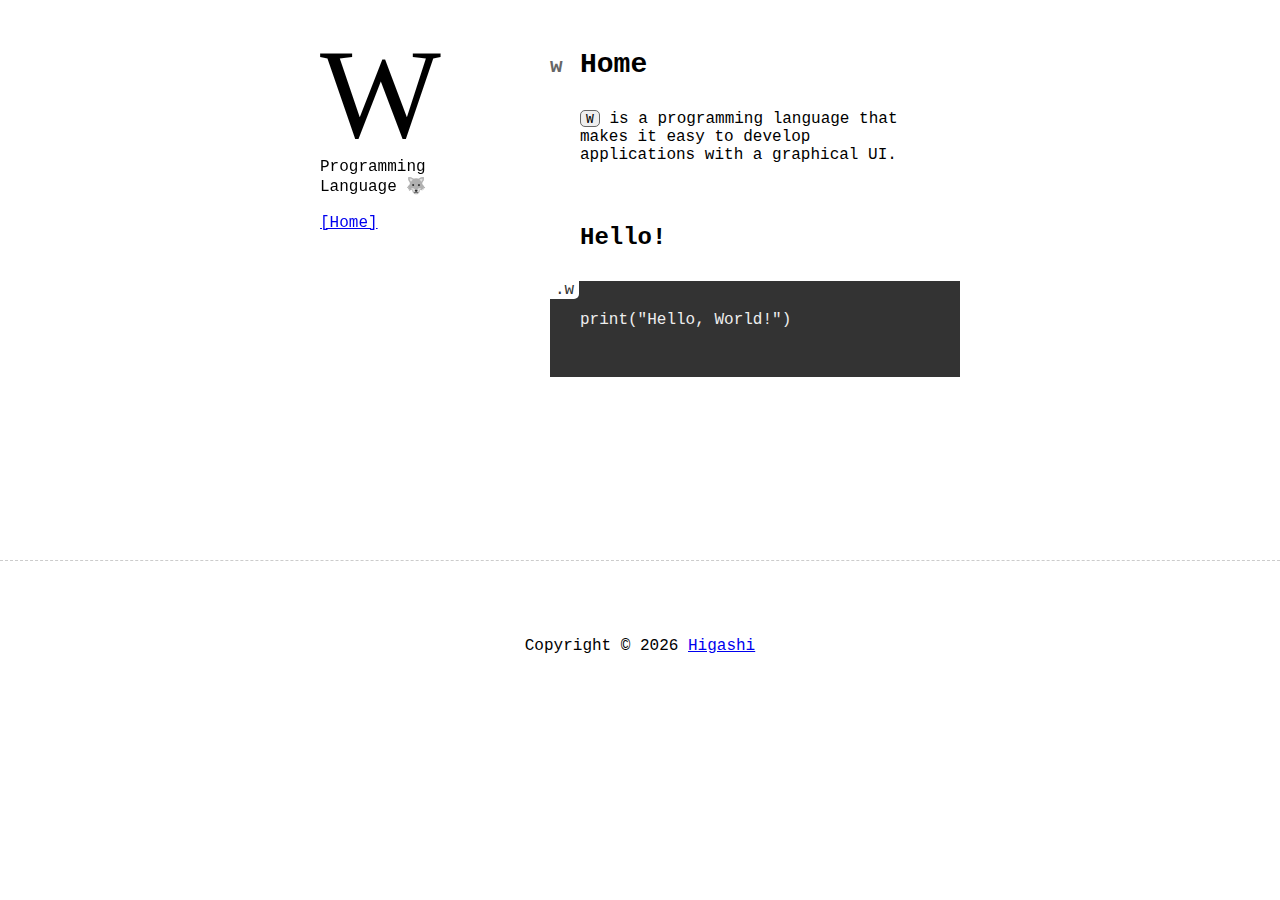
<file: docs/index.html>
<!doctype html>
<html lang="en">
    <head>
        <meta charset="UTF-8" />
        <meta name="viewport" content="width=device-width, initial-scale=1.0" />
        <title>Home - W Programming Language</title>
        <link rel="stylesheet" href="./common.css" />
    </head>
    <body>
        <div class="container">
            <h1>Home</h1>
            <p>
                <code>W</code> is a programming language that makes it easy to develop applications
                with a graphical UI.
            </p>
            <h2>Hello!</h2>
            <pre>
print("Hello, World!")
            </pre>
        </div>
        <script src="./common.js"></script>
    </body>
</html>
</file>
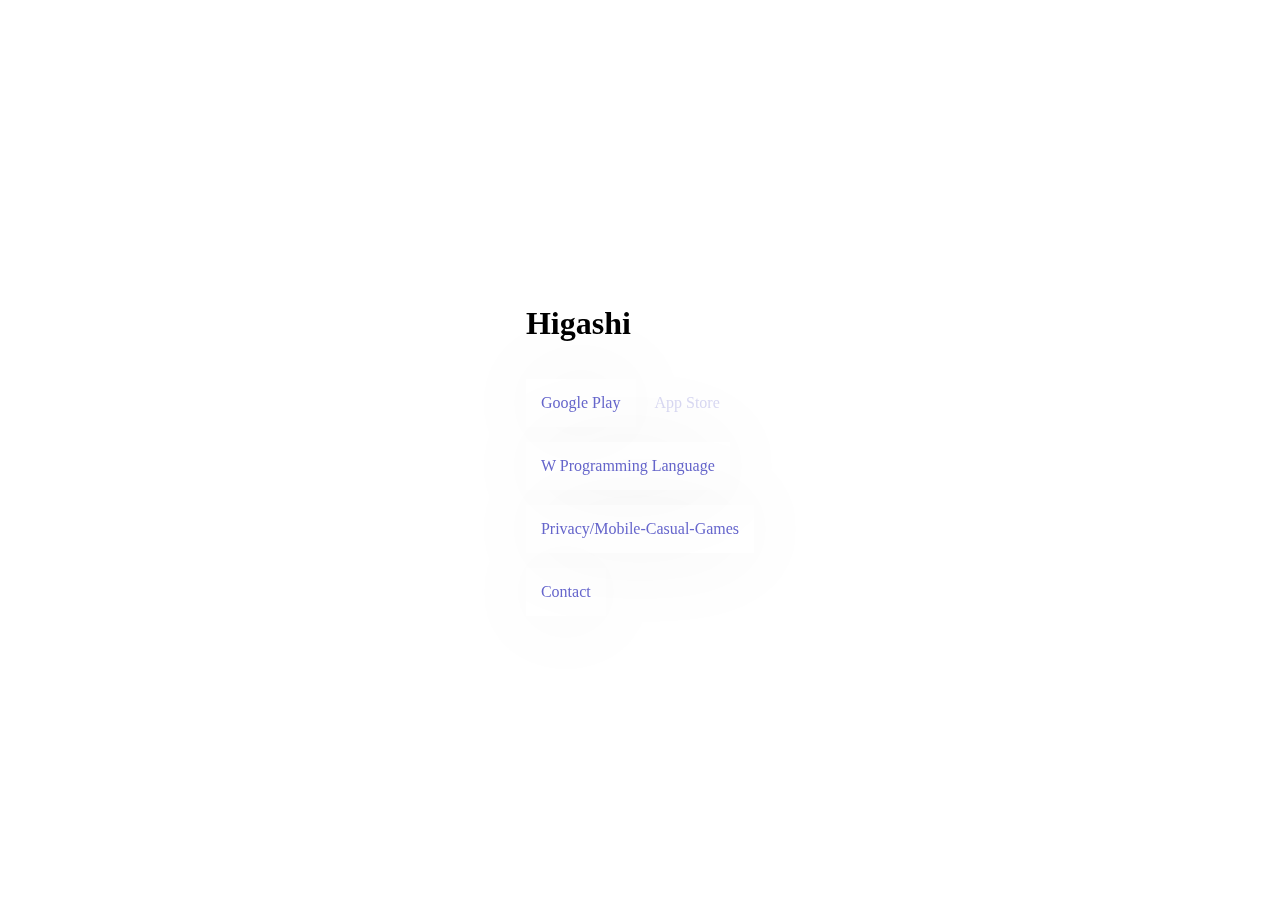
<file: docs/higashi/index.html>
<!doctype html>
<html lang="en">
    <head>
        <!-- Google tag (gtag.js) -->
        <script async src="https://www.googletagmanager.com/gtag/js?id=G-0YB56NXR1R"></script>
        <script>
            window.dataLayer = window.dataLayer || []
            function gtag() {
                dataLayer.push(arguments)
            }
            gtag('js', new Date())
            gtag('config', 'G-0YB56NXR1R')
        </script>
        <meta charset="UTF-8" />
        <meta name="viewport" content="width=device-width, initial-scale=1.0" />
        <title>Higashi</title>
        <style>
            body {
                font-family: 'Times New Roman', Times, serif;
            }
            a {
                display: inline-block;
                box-shadow: 0 0 100px rgba(0, 0, 0, 0.05);
                padding: 15px;
                margin-top: 15px;
                color: #66c;
                text-decoration: none;
            }
            .container {
                position: fixed;
                top: 50%;
                left: 50%;
                transform: translate(-50%, -50%);
            }
            .disabled {
                opacity: 0.25;
                pointer-events: none;
            }
        </style>
    </head>
    <body>
        <div class="container">
            <h1>Higashi</h1>
            <a href="https://play.google.com/store/apps/dev?id=5999434842726712356">Google Play</a>
            <a href="#" class="disabled">App Store</a>
            <br />
            <a href="https://wlang.org">W Programming Language</a>
            <br />
            <a href="./privacy-mobile-casual-games.html">Privacy/Mobile-Casual-Games</a>
            <br />
            <a
                href="https://docs.google.com/forms/d/e/1FAIpQLSf1Sb-aLwiPBdt3aJFNdj3vFVWMLC0rlO0ZMjRbzH3SogxPYg/viewform?usp=sf_link"
                >Contact</a
            >
        </div>
    </body>
</html>
</file>
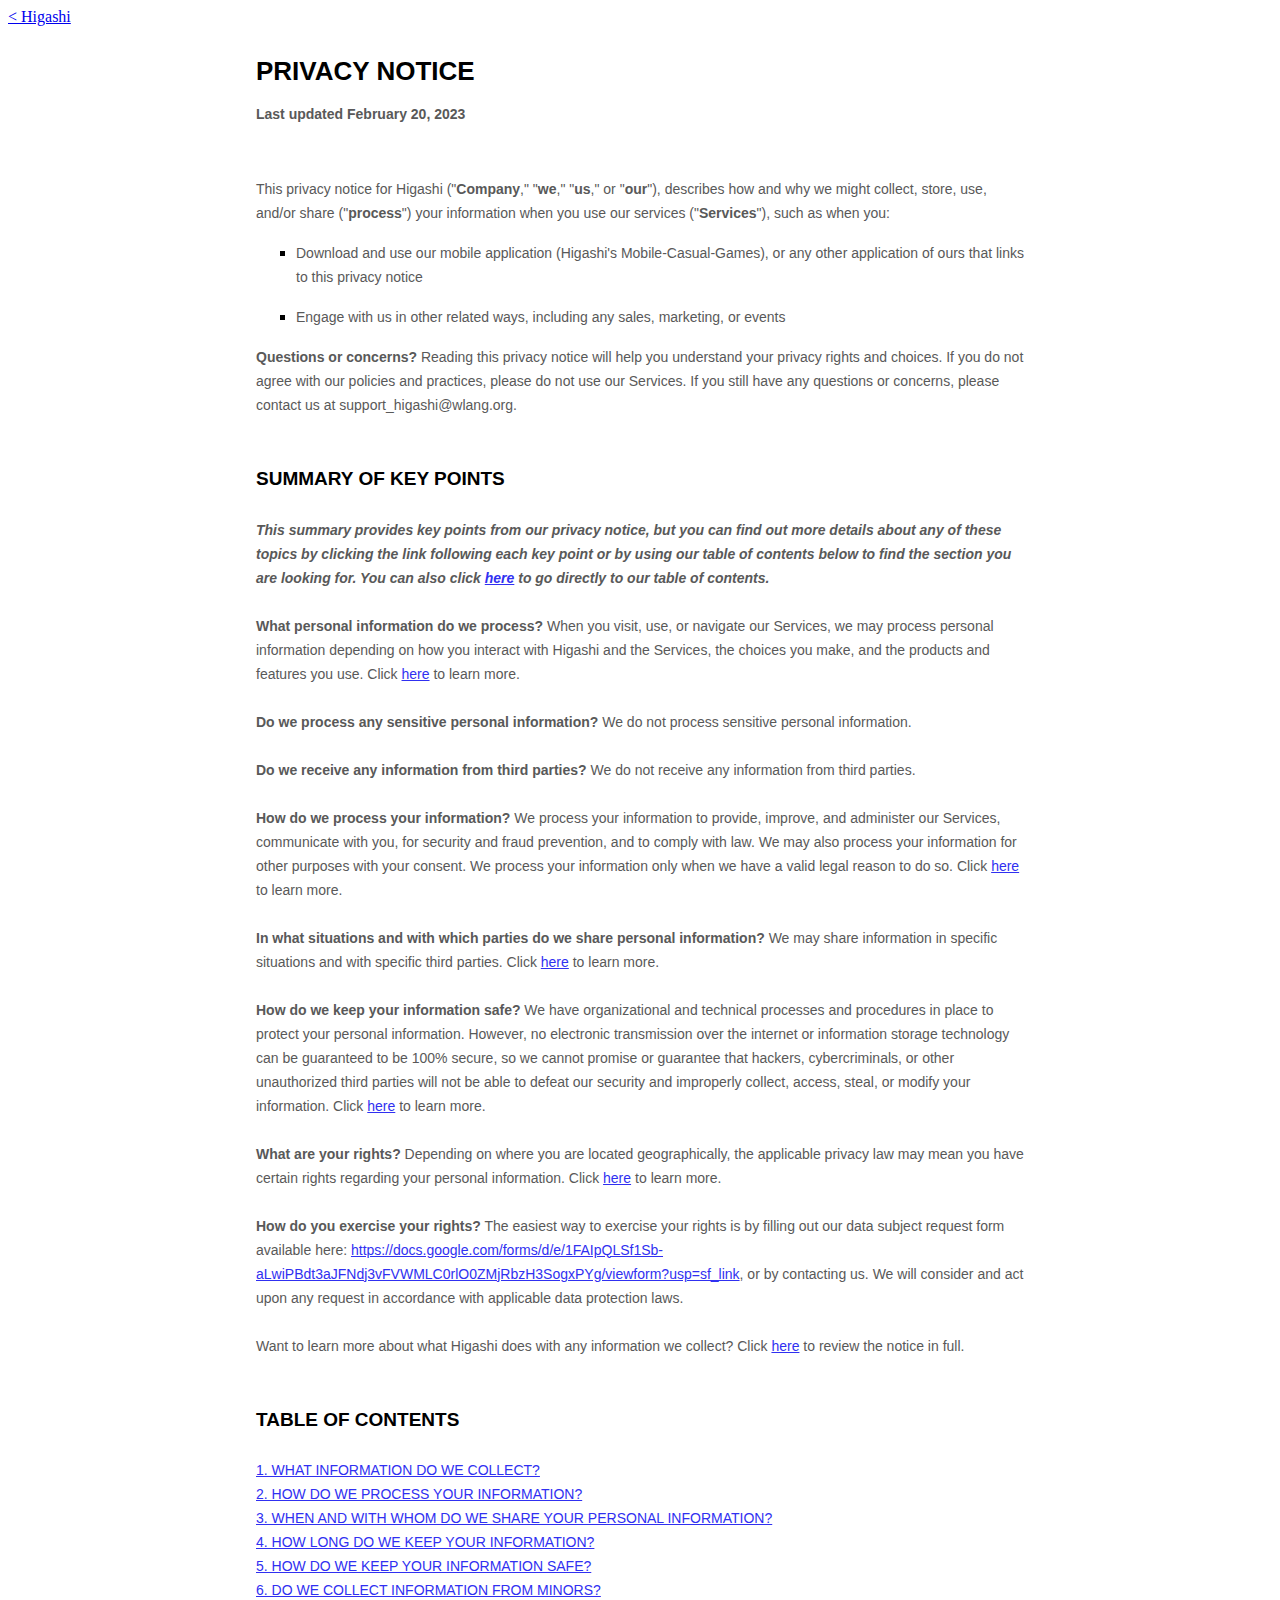
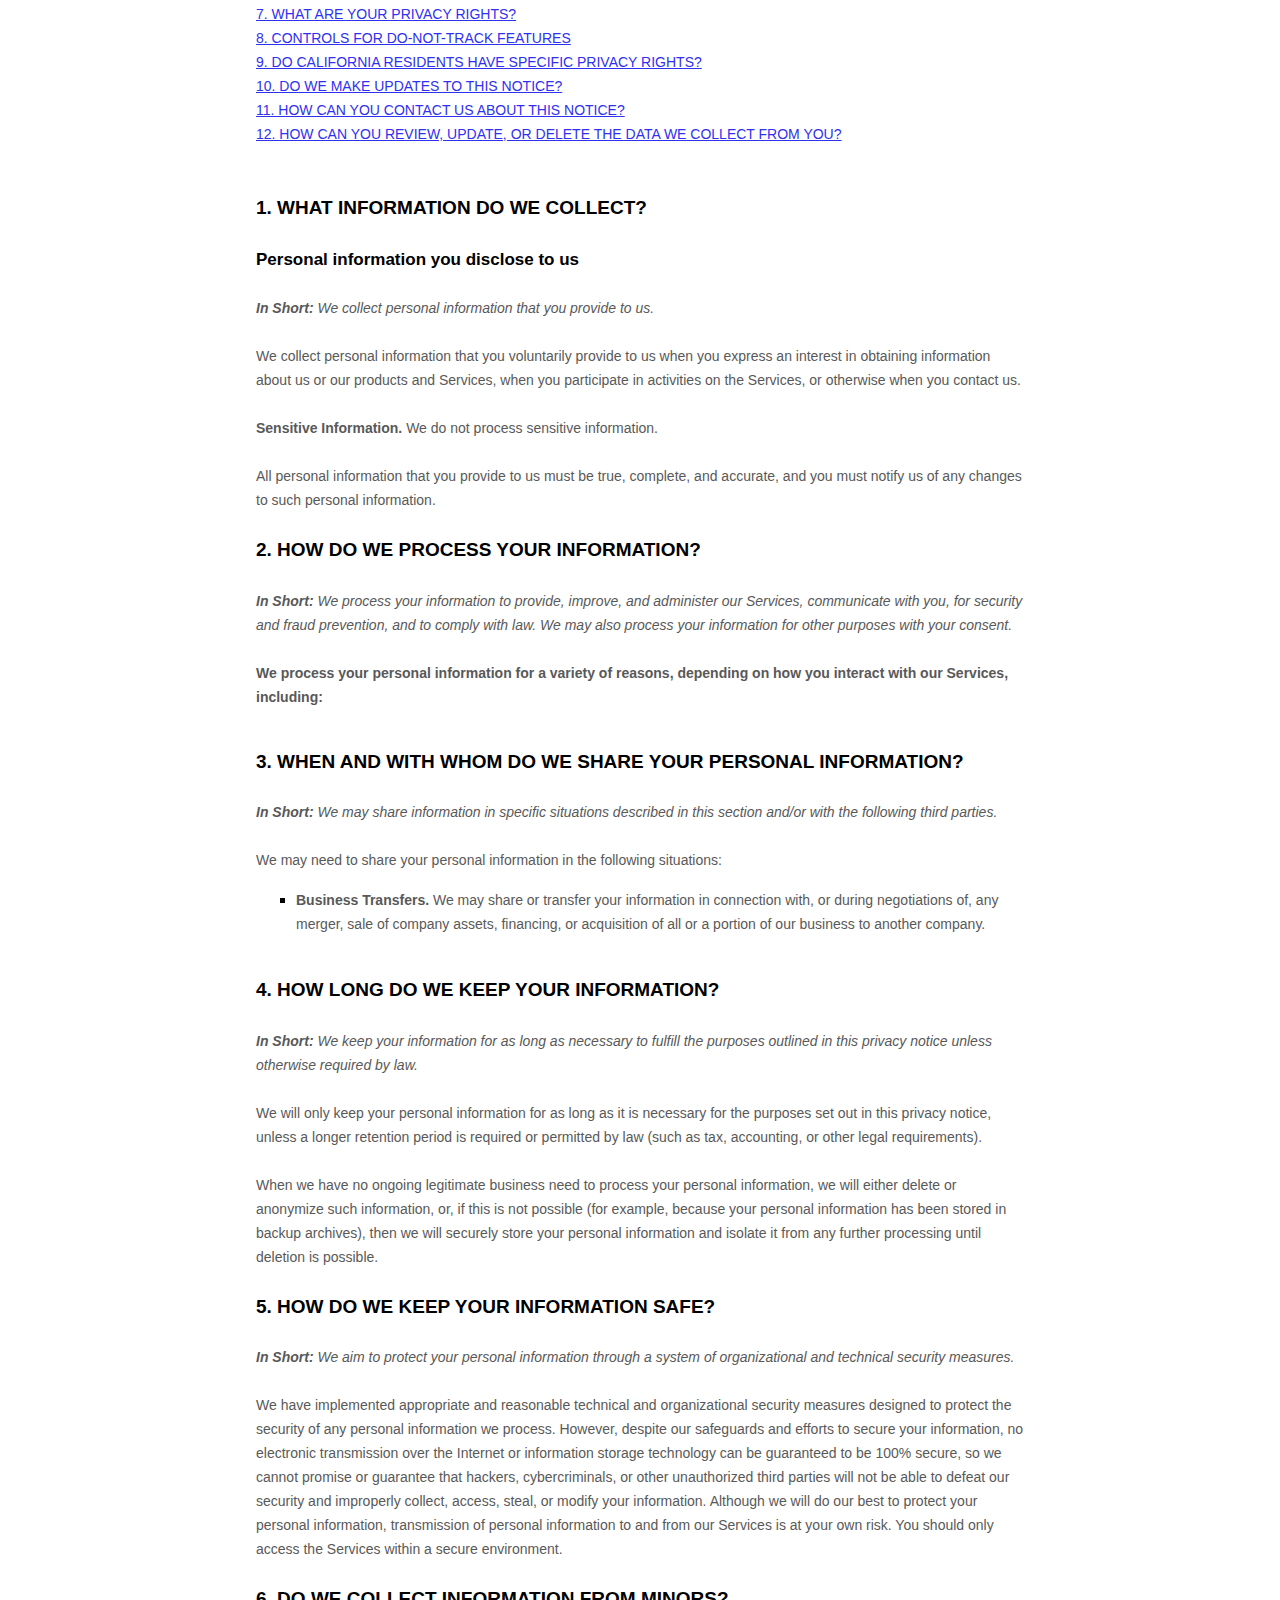
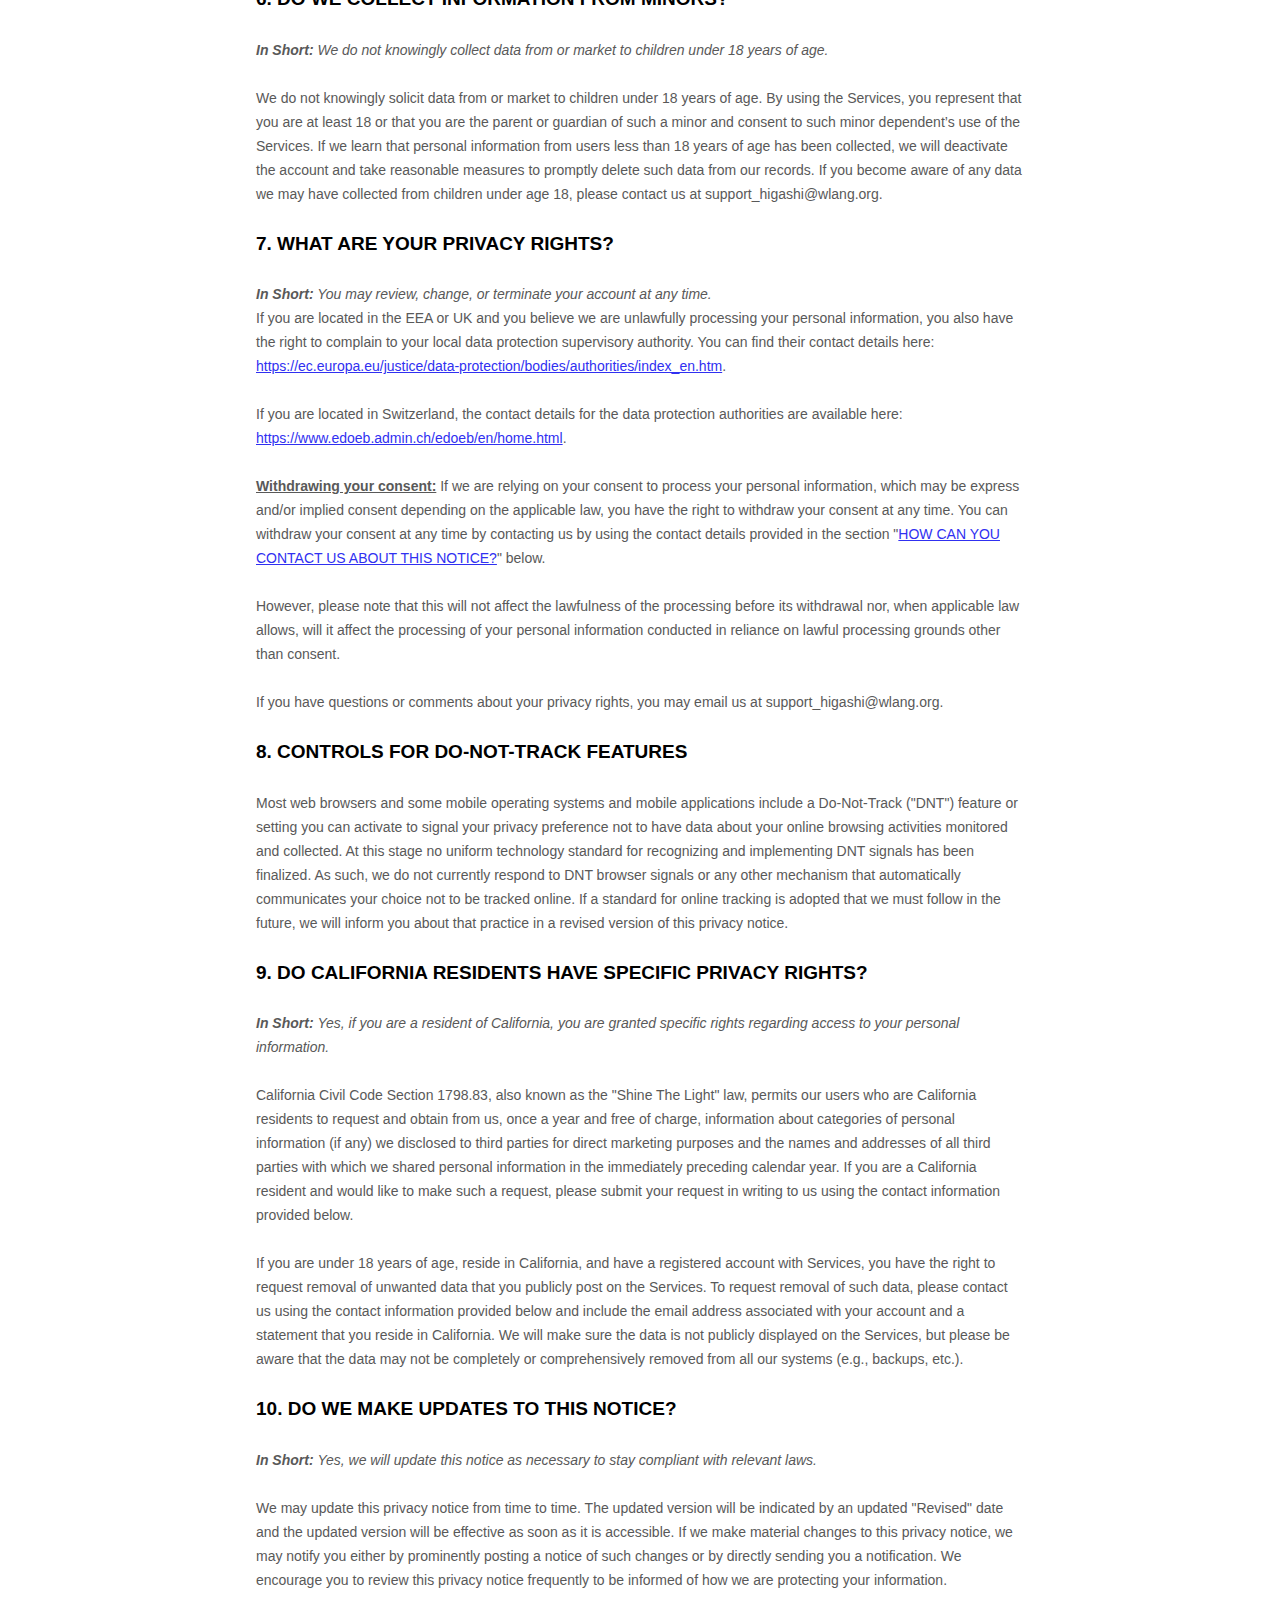
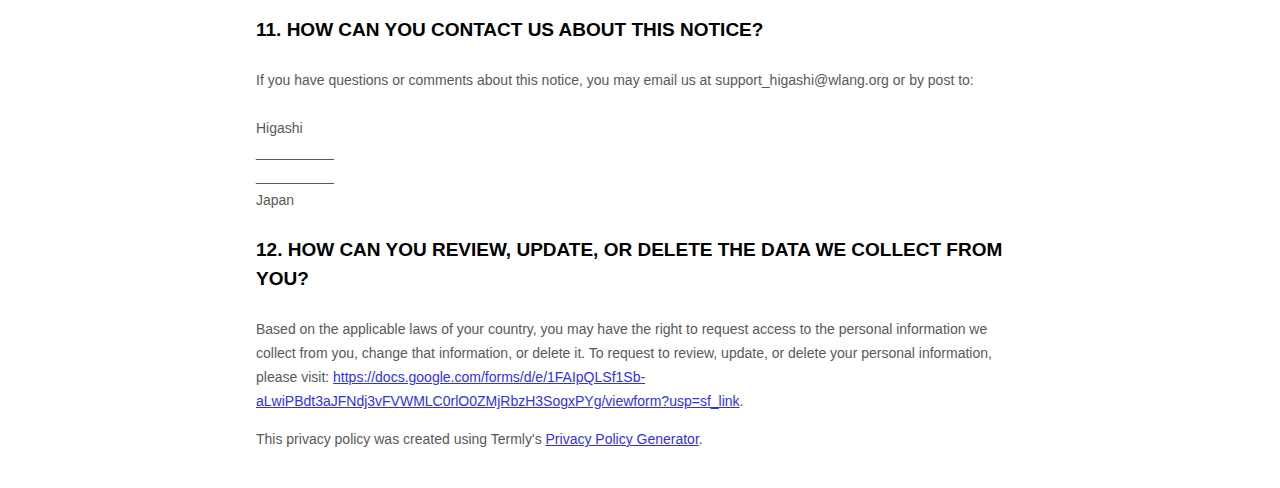
<file: docs/higashi/privacy-mobile-casual-games.html>
<!DOCTYPE html>
<html lang="en">

<head>
  <meta charset="UTF-8">
  <meta http-equiv="X-UA-Compatible" content="IE=edge">
  <meta name="viewport" content="width=device-width, initial-scale=1.0">
  <title>Privacy/Mobile-Casual-Games - Higashi</title>
  <style>
    [data-custom-class='body'] {
      max-width: 768px;
      padding: 30px;
      margin: 0 auto;
    }
  </style>
  <style>
  [data-custom-class='body'], [data-custom-class='body'] * {
          background: transparent !important;
        }
[data-custom-class='title'], [data-custom-class='title'] * {
          font-family: Arial !important;
font-size: 26px !important;
color: #000000 !important;
        }
[data-custom-class='subtitle'], [data-custom-class='subtitle'] * {
          font-family: Arial !important;
color: #595959 !important;
font-size: 14px !important;
        }
[data-custom-class='heading_1'], [data-custom-class='heading_1'] * {
          font-family: Arial !important;
          font-size: 19px !important;
          color: #000000 !important;
        }
[data-custom-class='heading_2'], [data-custom-class='heading_2'] * {
          font-family: Arial !important;
          font-size: 17px !important;
          color: #000000 !important;
        }
[data-custom-class='body_text'], [data-custom-class='body_text'] * {
          color: #595959 !important;
          font-size: 14px !important;
          font-family: Arial !important;
        }
[data-custom-class='link'], [data-custom-class='link'] * {
          color: #3030F1 !important;
          font-size: 14px !important;
          font-family: Arial !important;
          word-break: break-word !important;
        }
  </style>
  <style>
      ul {
        list-style-type: square;
      }
      ul > li > ul {
        list-style-type: circle;
      }
      ul > li > ul > li > ul {
        list-style-type: square;
      }
      ol li {
        font-family: Arial ;
      }
    </style>
</head>
<body>
  <a href="./index.html">&lt; Higashi</a>
  <div data-custom-class="body">
  <div>
    <strong><span style="font-size: 26px;"><span data-custom-class="title">PRIVACY NOTICE</span></span></strong></div><div><br /></div><div><span style="color: rgb(127, 127, 127);"><strong><span style="font-size: 15px;"><span data-custom-class="subtitle">Last updated <bdt class="question">February 20, 2023</bdt></span></span></strong></span></div><div><br /></div><div><br /></div><div><br /></div><div style="line-height: 1.5;"><span style="color: rgb(127, 127, 127);"><span style="color: rgb(89, 89, 89); font-size: 15px;"><span data-custom-class="body_text">This privacy notice for <bdt class="question">Higashi<bdt class="block-component"></bdt></bdt> (<bdt class="block-component"></bdt>"<bdt class="block-component"></bdt><strong>Company</strong><bdt class="statement-end-if-in-editor"></bdt>," "<strong>we</strong>," "<strong>us</strong>," or "<strong>our</strong>"<bdt class="statement-end-if-in-editor"></bdt></span><span data-custom-class="body_text">), describes how and why we might collect, store, use, and/or share (<bdt class="block-component"></bdt>"<strong>process</strong>"<bdt class="statement-end-if-in-editor"></bdt>) your information when you use our services (<bdt class="block-component"></bdt>"<strong>Services</strong>"<bdt class="statement-end-if-in-editor"></bdt>), such as when you:</span></span></span><span style="font-size: 15px;"><span style="color: rgb(127, 127, 127);"><span data-custom-class="body_text"><span style="color: rgb(89, 89, 89);"><span data-custom-class="body_text"><bdt class="block-component"></bdt></span></span></span></span></span></span></span></span></li></ul><div><bdt class="block-component"><span style="font-size: 15px;"><span style="font-size: 15px;"><span style="color: rgb(127, 127, 127);"><span data-custom-class="body_text"><span style="color: rgb(89, 89, 89);"><span data-custom-class="body_text"><bdt class="block-component"></bdt></span></span></span></span></span></span></bdt></div><ul><li style="line-height: 1.5;"><span style="font-size: 15px; color: rgb(89, 89, 89);"><span style="font-size: 15px; color: rgb(89, 89, 89);"><span data-custom-class="body_text">Download and use<bdt class="block-component"></bdt> our mobile application<bdt class="block-component"></bdt> (<bdt class="question">Higashi's Mobile-Casual-Games)<span style="font-size: 15px; color: rgb(89, 89, 89);"><span style="font-size: 15px; color: rgb(89, 89, 89);"><span data-custom-class="body_text"><span style="font-size: 15px;"><span style="color: rgb(89, 89, 89);"><span data-custom-class="body_text"><span style="font-size: 15px;"><span style="color: rgb(89, 89, 89);"><bdt class="statement-end-if-in-editor">,</bdt></span></span></span></span></span></span></span></span></bdt></span><span data-custom-class="body_text"><span style="font-size: 15px;"><span style="color: rgb(89, 89, 89);"><span data-custom-class="body_text"><span style="font-size: 15px;"><span style="color: rgb(89, 89, 89);"><bdt class="statement-end-if-in-editor"><bdt class="block-component"> or any other application of ours that links to this privacy notice</bdt></bdt></span></span></span></span></span></span></span></span></li></ul><div style="line-height: 1.5;"><span style="font-size: 15px;"><span style="color: rgb(127, 127, 127);"><span data-custom-class="body_text"><span style="color: rgb(89, 89, 89);"><span data-custom-class="body_text"><bdt class="block-component"></bdt></span></span></span></span></span></div><ul><li style="line-height: 1.5;"><span style="font-size: 15px; color: rgb(89, 89, 89);"><span style="font-size: 15px; color: rgb(89, 89, 89);"><span data-custom-class="body_text">Engage with us in other related ways, including any sales, marketing, or events<span style="font-size: 15px;"><span style="color: rgb(89, 89, 89);"><span data-custom-class="body_text"><span style="font-size: 15px;"><span style="color: rgb(89, 89, 89);"><bdt class="statement-end-if-in-editor"></bdt></span></span></span></span></span></span></span></span></li></ul><div style="line-height: 1.5;"><span style="font-size: 15px;"><span style="color: rgb(127, 127, 127);"><span data-custom-class="body_text"><strong>Questions or concerns? </strong>Reading this privacy notice will help you understand your privacy rights and choices. If you do not agree with our policies and practices, please do not use our Services. If you still have any questions or concerns, please contact us at <bdt class="question">support_higashi@wlang.org</bdt>.</span></span></span></div><div style="line-height: 1.5;"><br /></div><div style="line-height: 1.5;"><br /></div><div style="line-height: 1.5;"><strong><span style="font-size: 15px;"><span data-custom-class="heading_1">SUMMARY OF KEY POINTS</span></span></strong></div><div style="line-height: 1.5;"><br /></div><div style="line-height: 1.5;"><span style="font-size: 15px;"><span data-custom-class="body_text"><strong><em>This summary provides key points from our privacy notice, but you can find out more details about any of these topics by clicking the link following each key point or by using our table of contents below to find the section you are looking for. You can also click </em></strong></span></span><a data-custom-class="link" href="#toc"><span style="font-size: 15px;"><span data-custom-class="body_text"><strong><em>here</em></strong></span></span></a><span style="font-size: 15px;"><span data-custom-class="body_text"><strong><em> to go directly to our table of contents.</em></strong></span></span></div><div style="line-height: 1.5;"><br /></div><div style="line-height: 1.5;"><span style="font-size: 15px;"><span data-custom-class="body_text"><strong>What personal information do we process?</strong> When you visit, use, or navigate our Services, we may process personal information depending on how you interact with <bdt class="block-component"></bdt><bdt class="question">Higashi</bdt><bdt class="statement-end-if-in-editor"></bdt> and the Services, the choices you make, and the products and features you use. Click </span></span><a data-custom-class="link" href="#personalinfo"><span style="font-size: 15px;"><span data-custom-class="body_text">here</span></span></a><span style="font-size: 15px;"><span data-custom-class="body_text"> to learn more.</span></span></div><div style="line-height: 1.5;"><br /></div><div style="line-height: 1.5;"><span style="font-size: 15px;"><span data-custom-class="body_text"><strong>Do we process any sensitive personal information?</strong> <bdt class="block-component"></bdt>We do not process sensitive personal information.<bdt class="else-block"></bdt></span></span></div><div style="line-height: 1.5;"><br /></div><div style="line-height: 1.5;"><span style="font-size: 15px;"><span data-custom-class="body_text"><strong>Do we receive any information from third parties?</strong> <bdt class="block-component"></bdt>We do not receive any information from third parties.<bdt class="else-block"></bdt></span></span></div><div style="line-height: 1.5;"><br /></div><div style="line-height: 1.5;"><span style="font-size: 15px;"><span data-custom-class="body_text"><strong>How do we process your information?</strong> We process your information to provide, improve, and administer our Services, communicate with you, for security and fraud prevention, and to comply with law. We may also process your information for other purposes with your consent. We process your information only when we have a valid legal reason to do so. Click </span></span><a data-custom-class="link" href="#infouse"><span style="font-size: 15px;"><span data-custom-class="body_text">here</span></span></a><span style="font-size: 15px;"><span data-custom-class="body_text"> to learn more.</span></span></div><div style="line-height: 1.5;"><br /></div><div style="line-height: 1.5;"><span style="font-size: 15px;"><span data-custom-class="body_text"><strong>In what situations and with which <bdt class="block-component"></bdt>parties do we share personal information?</strong> We may share information in specific situations and with specific <bdt class="block-component"></bdt>third parties. Click </span></span><a data-custom-class="link" href="#whoshare"><span style="font-size: 15px;"><span data-custom-class="body_text">here</span></span></a><span style="font-size: 15px;"><span data-custom-class="body_text"> to learn more.<bdt class="block-component"></bdt></span></span></div><div style="line-height: 1.5;"><br /></div><div style="line-height: 1.5;"><span style="font-size: 15px;"><span data-custom-class="body_text"><strong>How do we keep your information safe?</strong> We have <bdt class="block-component"></bdt>organizational<bdt class="statement-end-if-in-editor"></bdt> and technical processes and procedures in place to protect your personal information. However, no electronic transmission over the internet or information storage technology can be guaranteed to be 100% secure, so we cannot promise or guarantee that hackers, cybercriminals, or other <bdt class="block-component"></bdt>unauthorized<bdt class="statement-end-if-in-editor"></bdt> third parties will not be able to defeat our security and improperly collect, access, steal, or modify your information. Click </span></span><a data-custom-class="link" href="#infosafe"><span style="font-size: 15px;"><span data-custom-class="body_text">here</span></span></a><span style="font-size: 15px;"><span data-custom-class="body_text"> to learn more.<bdt class="statement-end-if-in-editor"></bdt></span></span></div><div style="line-height: 1.5;"><br /></div><div style="line-height: 1.5;"><span style="font-size: 15px;"><span data-custom-class="body_text"><strong>What are your rights?</strong> Depending on where you are located geographically, the applicable privacy law may mean you have certain rights regarding your personal information. Click </span></span><a data-custom-class="link" href="#privacyrights"><span style="font-size: 15px;"><span data-custom-class="body_text">here</span></span></a>
    <span style="font-size: 15px;"><span data-custom-class="body_text"> to learn more.</span></span></div><div style="line-height: 1.5;"><br /></div><div style="line-height: 1.5;"><span style="font-size: 15px;"><span data-custom-class="body_text"><strong>How do you exercise your rights?</strong> The easiest way to exercise your rights is by filling out our data subject request form available <bdt class="block-component"></bdt>here: <bdt class="question"><a href="https://docs.google.com/forms/d/e/1FAIpQLSf1Sb-aLwiPBdt3aJFNdj3vFVWMLC0rlO0ZMjRbzH3SogxPYg/viewform?usp=sf_link" target="_blank" data-custom-class="link">https://docs.google.com/forms/d/e/1FAIpQLSf1Sb-aLwiPBdt3aJFNdj3vFVWMLC0rlO0ZMjRbzH3SogxPYg/viewform?usp=sf_link</a></bdt><bdt class="else-block"></bdt>, or by contacting us. We will consider and act upon any request in accordance with applicable data protection laws.</span></span></div><div style="line-height: 1.5;"><br /></div><div style="line-height: 1.5;"><span style="font-size: 15px;"><span data-custom-class="body_text">Want to learn more about what <bdt class="block-component"></bdt><bdt class="question">Higashi</bdt><bdt class="statement-end-if-in-editor"></bdt> does with any information we collect? Click </span></span><a data-custom-class="link" href="#toc"><span style="font-size: 15px;"><span data-custom-class="body_text">here</span></span></a><span style="font-size: 15px;"><span data-custom-class="body_text"> to review the notice in full.</span></span></div><div style="line-height: 1.5;"><br /></div><div style="line-height: 1.5;"><br /></div><div id="toc" style="line-height: 1.5;"><span style="font-size: 15px;"><span style="color: rgb(127, 127, 127);"><span style="color: rgb(0, 0, 0);"><strong><span data-custom-class="heading_1">TABLE OF CONTENTS</span></strong></span></span></span></div><div style="line-height: 1.5;"><br /></div><div style="line-height: 1.5;"><span style="font-size: 15px;"><a data-custom-class="link" href="#infocollect"><span style="color: rgb(89, 89, 89);">1. WHAT INFORMATION DO WE COLLECT?</span></a></span></div><div style="line-height: 1.5;"><span style="font-size: 15px;"><a data-custom-class="link" href="#infouse"><span style="color: rgb(89, 89, 89);">2. HOW DO WE PROCESS YOUR INFORMATION?<bdt class="block-component"></bdt></span></a></span></div><div style="line-height: 1.5;"><span style="font-size: 15px;"><span style="color: rgb(89, 89, 89);"><a data-custom-class="link" href="#whoshare">3. WHEN AND WITH WHOM DO WE SHARE YOUR PERSONAL INFORMATION?</a></span><span data-custom-class="body_text"><bdt class="block-component"></bdt></span></a><span style="color: rgb(127, 127, 127);"><span style="color: rgb(89, 89, 89);"><span data-custom-class="body_text"><span style="color: rgb(89, 89, 89);"><bdt class="block-component"></bdt></span></span><span data-custom-class="body_text"><span style="color: rgb(89, 89, 89);"><span style="color: rgb(89, 89, 89);"><span style="color: rgb(89, 89, 89);"><bdt class="block-component"></bdt></span></span><bdt class="block-component"></bdt></span></span></span></span></span></div><div style="line-height: 1.5;"><span style="font-size: 15px;"><a data-custom-class="link" href="#inforetain"><span style="color: rgb(89, 89, 89);">4. HOW LONG DO WE KEEP YOUR INFORMATION?</span></a><span style="color: rgb(127, 127, 127);"><span style="color: rgb(89, 89, 89);"><span data-custom-class="body_text"><span style="color: rgb(89, 89, 89);"><span style="color: rgb(89, 89, 89);"><bdt class="block-component"></bdt></span></span></span></span></span></span></div><div style="line-height: 1.5;"><span style="font-size: 15px;"><a data-custom-class="link" href="#infosafe"><span style="color: rgb(89, 89, 89);">5. HOW DO WE KEEP YOUR INFORMATION SAFE?</span></a><span style="color: rgb(127, 127, 127);"><span style="color: rgb(89, 89, 89);"><span data-custom-class="body_text"><span style="color: rgb(89, 89, 89);"><bdt class="statement-end-if-in-editor"></bdt><bdt class="block-component"></bdt></span></span></span></span></span></div><div style="line-height: 1.5;"><span style="font-size: 15px;"><a data-custom-class="link" href="#infominors"><span style="color: rgb(89, 89, 89);">6. DO WE COLLECT INFORMATION FROM MINORS?</span></a><span style="color: rgb(127, 127, 127);"><span style="color: rgb(89, 89, 89);"><span data-custom-class="body_text"><span style="color: rgb(89, 89, 89);"><bdt class="statement-end-if-in-editor"></bdt></span></span></span></span></span></div><div style="line-height: 1.5;"><span style="font-size: 15px;"><span style="color: rgb(89, 89, 89);"><a data-custom-class="link" href="#privacyrights">7. WHAT ARE YOUR PRIVACY RIGHTS?</a></span></span></div><div style="line-height: 1.5;"><span style="font-size: 15px;"><a data-custom-class="link" href="#DNT"><span style="color: rgb(89, 89, 89);">8. CONTROLS FOR DO-NOT-TRACK FEATURES</span></a></span></div><div style="line-height: 1.5;"><span style="font-size: 15px;"><a data-custom-class="link" href="#caresidents"><span style="color: rgb(89, 89, 89);">9. DO CALIFORNIA RESIDENTS HAVE SPECIFIC PRIVACY RIGHTS?</span></a></span><bdt class="block-component"><span style="font-size: 15px;"><span data-custom-class="body_text"></span></bdt></span></div><div style="line-height: 1.5;"><span style="font-size: 15px;"><a data-custom-class="link" href="#policyupdates"><span style="color: rgb(89, 89, 89);">10. DO WE MAKE UPDATES TO THIS NOTICE?</span></a></span></div><div style="line-height: 1.5;"><a data-custom-class="link" href="#contact"><span style="color: rgb(89, 89, 89); font-size: 15px;">11. HOW CAN YOU CONTACT US ABOUT THIS NOTICE?</span></a></div><div style="line-height: 1.5;"><a data-custom-class="link" href="#request"><span style="color: rgb(89, 89, 89);">12. HOW CAN YOU REVIEW, UPDATE, OR DELETE THE DATA WE COLLECT FROM YOU?</span></a></div><div style="line-height: 1.5;"><br /></div><div style="line-height: 1.5;"><br /></div><div id="infocollect" style="line-height: 1.5;"><span style="color: rgb(127, 127, 127);"><span style="color: rgb(89, 89, 89); font-size: 15px;"><span style="font-size: 15px; color: rgb(89, 89, 89);"><span style="font-size: 15px; color: rgb(89, 89, 89);"><span id="control" style="color: rgb(0, 0, 0);"><strong><span data-custom-class="heading_1">1. WHAT INFORMATION DO WE COLLECT?</span></strong></span></span></span></span></span></div><div style="line-height: 1.5;"><br /></div><div id="personalinfo" style="line-height: 1.5;"><span data-custom-class="heading_2" style="color: rgb(0, 0, 0);"><span style="font-size: 15px;"><strong>Personal information you disclose to us</strong></span></span></div><div><div><br /></div><div style="line-height: 1.5;"><span style="color: rgb(127, 127, 127);"><span style="color: rgb(89, 89, 89); font-size: 15px;"><span data-custom-class="body_text"><span style="font-size: 15px; color: rgb(89, 89, 89);"><span style="font-size: 15px; color: rgb(89, 89, 89);"><span data-custom-class="body_text"><strong><em>In Short:</em></strong></span></span></span></span><span data-custom-class="body_text"><span style="font-size: 15px; color: rgb(89, 89, 89);"><span style="font-size: 15px; color: rgb(89, 89, 89);"><span data-custom-class="body_text"><strong><em> </em></strong><em>We collect personal information that you provide to us.</em></span></span></span></span></span></span></div></div><div style="line-height: 1.5;"><br /></div><div style="line-height: 1.5;"><span style="font-size: 15px; color: rgb(89, 89, 89);"><span style="font-size: 15px; color: rgb(89, 89, 89);"><span data-custom-class="body_text">We collect personal information that you voluntarily provide to us when you <span style="font-size: 15px;"><bdt class="block-component"></bdt></span></span><span data-custom-class="body_text">express an interest in obtaining information about us or our products and Services, when you participate in activities on the Services, or otherwise when you contact us.</span></span></span></span></div><div style="line-height: 1.5;"><br /></div><div style="line-height: 1.5;"><span style="font-size: 15px; color: rgb(89, 89, 89);"><span style="font-size: 15px; color: rgb(89, 89, 89);"><span data-custom-class="body_text"><span style="font-size: 15px;"><bdt class="block-component"></bdt></span></span></span></span></span></div><div id="sensitiveinfo" style="line-height: 1.5;"><span style="font-size: 15px;"><span data-custom-class="body_text"><strong>Sensitive Information.</strong> <bdt class="block-component"></bdt>We do not process sensitive information.</span></span></div><div style="line-height: 1.5;"><br /></div><div style="line-height: 1.5;"><span style="font-size: 15px;"><span data-custom-class="body_text"><bdt class="else-block"></bdt></span></span><span style="font-size: 15px; color: rgb(89, 89, 89);"><span style="font-size: 15px; color: rgb(89, 89, 89);"><span data-custom-class="body_text"><span style="font-size: 15px;"><span data-custom-class="body_text"><bdt class="block-component"><bdt class="block-component"></bdt></bdt></span></span></span></span><bdt class="block-component"><bdt class="block-component"></span></span></bdt></div><div style="line-height: 1.5;"><span style="font-size: 15px; color: rgb(89, 89, 89);"><span style="font-size: 15px; color: rgb(89, 89, 89);"><span data-custom-class="body_text">All personal information that you provide to us must be true, complete, and accurate, and you must notify us of any changes to such personal information.</span></span></span></div><div style="line-height: 1.5;"><br /></div><div style="line-height: 1.5;"><span style="font-size: 15px; color: rgb(89, 89, 89);"><span style="font-size: 15px; color: rgb(89, 89, 89);"><span data-custom-class="body_text"><bdt class="block-component"></bdt></bdt></span><span data-custom-class="body_text"><span style="color: rgb(89, 89, 89); font-size: 15px;"><span data-custom-class="body_text"><span style="color: rgb(89, 89, 89); font-size: 15px;">
    <span data-custom-class="body_text"><bdt class="statement-end-if-in-editor"><bdt class="block-component"></bdt></bdt></span></span></span></span></bdt></span></span></span></span></span></span></span></span><span style="font-size: 15px;"><span data-custom-class="body_text"><bdt class="block-component"></bdt></span></span></div><div id="infouse" style="line-height: 1.5;"><span style="color: rgb(127, 127, 127);"><span style="color: rgb(89, 89, 89); font-size: 15px;"><span style="font-size: 15px; color: rgb(89, 89, 89);"><span style="font-size: 15px; color: rgb(89, 89, 89);"><span id="control" style="color: rgb(0, 0, 0);"><strong><span data-custom-class="heading_1">2. HOW DO WE PROCESS YOUR INFORMATION?</span></strong></span></span></span></span></span></div><div><div style="line-height: 1.5;"><br /></div><div style="line-height: 1.5;"><span style="color: rgb(127, 127, 127);"><span style="color: rgb(89, 89, 89); font-size: 15px;"><span data-custom-class="body_text"><span style="font-size: 15px; color: rgb(89, 89, 89);"><span style="font-size: 15px; color: rgb(89, 89, 89);"><span data-custom-class="body_text"><strong><em>In Short: </em></strong><em>We process your information to provide, improve, and administer our Services, communicate with you, for security and fraud prevention, and to comply with law. We may also process your information for other purposes with your consent.</em></span></span></span></span></span></span></div></div><div style="line-height: 1.5;"><br /></div><div style="line-height: 1.5;"><span style="font-size: 15px; color: rgb(89, 89, 89);"><span style="font-size: 15px; color: rgb(89, 89, 89);"><span data-custom-class="body_text"><strong>We process your personal information for a variety of reasons, depending on how you interact with our Services, including:</strong><bdt class="block-component"></bdt></span></span></span></span></span></span></span></span></span></span></span></span></li></ul><div style="line-height: 1.5;"><span style="font-size: 15px; color: rgb(89, 89, 89);"><span style="font-size: 15px; color: rgb(89, 89, 89);"><span data-custom-class="body_text"><bdt class="block-component"></bdt></span></span></span></span></span></span></span></span></span></span></span></span></span></span></span></li></ul><div style="line-height: 1.5;"><span style="font-size: 15px; color: rgb(89, 89, 89);"><span style="font-size: 15px; color: rgb(89, 89, 89);"><span data-custom-class="body_text"><bdt class="block-component"></bdt></span></span></span></span></span></span></span></span></span></span></span></span></span></span></span></span></span></span></span></span></span></li></ul><div style="line-height: 1.5;"><span style="font-size: 15px; color: rgb(89, 89, 89);"><span style="font-size: 15px; color: rgb(89, 89, 89);"><span data-custom-class="body_text"><bdt class="block-component"></bdt></span></span></span></span></span></span></span></span></span></span></span></span></li></ul><div style="line-height: 1.5;"><span style="font-size: 15px; color: rgb(89, 89, 89);"><span style="font-size: 15px; color: rgb(89, 89, 89);"><span data-custom-class="body_text"><bdt class="block-component"></bdt></span></span></span></li></ul><div style="line-height: 1.5;"><bdt class="block-component"><span style="font-size: 15px;"></bdt></span></span></span></span></span></span></li></ul><div style="line-height: 1.5;"><bdt class="block-component"><span style="font-size: 15px;"></bdt></span></span></span></span></span></span></span></span></span></li></ul><div style="line-height: 1.5;"><bdt class="block-component"><span style="font-size: 15px;"></bdt></span></span></span></span></span></span></span></span></span></span></span></span></li></ul><div style="line-height: 1.5;"><bdt class="block-component"><span style="font-size: 15px;"><span data-custom-class="body_text"></span></span></bdt></li></ul><p style="font-size: 15px; line-height: 1.5;"><bdt class="block-component"><span style="font-size: 15px;"></bdt></span></span></span></span></span></span></span></span></span></span></span></li></ul><p style="font-size: 15px; line-height: 1.5;"><bdt class="block-component"><span style="font-size: 15px;"></bdt></span></span></span></span></span></span></span></span></span></span></span></li></ul><p style="font-size: 15px; line-height: 1.5;"><bdt class="block-component"></bdt></span></span></span></span></span></span></span></span></span></span></span></li></ul><p style="font-size: 15px; line-height: 1.5;"><bdt class="block-component"></bdt></span></span></span></span></span></span></span></span></span></span></span></li></ul><div style="line-height: 1.5;"><bdt class="block-component"><span style="font-size: 15px;"></bdt></span></span></span></span></span></span></span></span></span></span></span></span></li></ul><div style="line-height: 1.5;"><bdt class="block-component"><span style="font-size: 15px;"></bdt></span></span></span></li></ul><div style="line-height: 1.5;"><bdt class="block-component"><span style="font-size: 15px;"></bdt></span></span></span></li></ul><div style="line-height: 1.5;"><span style="font-size: 15px;"><bdt class="block-component"><span data-custom-class="body_text"></span></bdt></span></li></ul><div style="line-height: 1.5;"><bdt class="block-component"><span style="font-size: 15px;"><span data-custom-class="body_text"></bdt></span></span></li></ul><div style="line-height: 1.5;"><bdt class="block-component"><span style="font-size: 15px;"><span data-custom-class="body_text"></span></span></bdt></li></ul><div style="line-height: 1.5;"><bdt class="block-component"><span style="font-size: 15px;"><span data-custom-class="body_text"></span></span></bdt></li></ul><div style="line-height: 1.5;"><bdt class="block-component"><span style="font-size: 15px;"><span data-custom-class="body_text"></span></span></bdt></li></ul><div style="line-height: 1.5;"><bdt class="block-component"><span style="font-size: 15px;"><span data-custom-class="body_text"></span></span></bdt></li></ul><div style="line-height: 1.5;"><bdt class="block-component"><span style="font-size: 15px;"><span data-custom-class="body_text"></span></span></bdt></li></ul><div style="line-height: 1.5;"><bdt class="block-component"><span style="font-size: 15px;"><span data-custom-class="body_text"></span></span></bdt></li></ul><div style="line-height: 1.5;"><bdt class="block-component"><span style="font-size: 15px;"><span data-custom-class="body_text"></bdt></span></span></li></ul><div style="line-height: 1.5;"><bdt class="block-component"><span style="font-size: 15px;"><span data-custom-class="body_text"></bdt></span></span></li></ul><div style="line-height: 1.5;"><bdt class="block-component"><span style="font-size: 15px;"><span data-custom-class="body_text"></bdt></span></span></li></ul><div style="line-height: 1.5;"><bdt class="block-component"><span style="font-size: 15px;"><span data-custom-class="body_text"></span></span></bdt></li></ul><div style="line-height: 1.5;"><bdt class="block-component"><span style="font-size: 15px;"><span data-custom-class="body_text"></span></span></bdt><bdt class="block-component"><span style="font-size: 15px;"><span data-custom-class="body_text"></bdt></span></span><bdt class="block-component"><span style="font-size: 15px;"><span data-custom-class="body_text"></span></span></bdt><bdt class="block-component"><span style="font-size: 15px;"><span data-custom-class="body_text"></span></span></bdt></div><div style="line-height: 1.5;"><br /></div><div id="whoshare" style="line-height: 1.5;"><span style="color: rgb(127, 127, 127);"><span style="color: rgb(89, 89, 89); font-size: 15px;"><span style="font-size: 15px; color: rgb(89, 89, 89);"><span style="font-size: 15px; color: rgb(89, 89, 89);"><span id="control" style="color: rgb(0, 0, 0);"><strong><span data-custom-class="heading_1">3. WHEN AND WITH WHOM DO WE SHARE YOUR PERSONAL INFORMATION?</span></strong></span></span></span></span></span></div><div style="line-height: 1.5;"><br /></div><div style="line-height: 1.5;"><span style="font-size: 15px; color: rgb(89, 89, 89);"><span style="font-size: 15px; color: rgb(89, 89, 89);"><span data-custom-class="body_text"><strong><em>In Short:</em></strong><em> We may share information in specific situations described in this section and/or with the following <bdt class="block-component"></bdt>third parties.</em></span></span></span></div><div style="line-height: 1.5;"><span style="font-size: 15px; color: rgb(89, 89, 89);"><span style="font-size: 15px; color: rgb(89, 89, 89);"><span data-custom-class="body_text"><bdt class="block-component"></span></div><div style="line-height: 1.5;"><br /></div><div style="line-height: 1.5;"><span style="font-size: 15px;"><span data-custom-class="body_text">We <bdt class="block-component"></bdt>may need to share your personal information in the following situations:</span></span></div><ul><li style="line-height: 1.5;"><span style="font-size: 15px;"><span data-custom-class="body_text"><strong>Business Transfers.</strong> We may share or transfer your information in connection with, or during negotiations of, any merger, sale of company assets, financing, or acquisition of all or a portion of our business to another company.</span></span></li></ul><div style="line-height: 1.5;"><span style="font-size: 15px;"><span data-custom-class="body_text"><bdt class="block-component"></bdt></span></span></li></ul><div style="line-height: 1.5;"><span style="font-size: 15px;"><bdt class="block-component"><span data-custom-class="body_text"></span></bdt></span></li></ul><div style="line-height: 1.5;"><bdt class="block-component"><span style="font-size: 15px;"><span data-custom-class="body_text"></span></span></bdt></li></ul><div style="line-height: 1.5;"><bdt class="block-component"><span style="font-size: 15px;"><span data-custom-class="body_text"></bdt></span></span></li></ul><div style="line-height: 1.5;"><bdt class="block-component"><span style="font-size: 15px;">
    <span data-custom-class="body_text"></span></span></bdt><span data-custom-class="body_text"><span style="font-size: 15px;"><bdt class="block-component"></bdt></span></span><bdt class="statement-end-if-in-editor"><span style="font-size: 15px;"><span data-custom-class="body_text"></span></span></bdt></li></ul><div style="line-height: 1.5;"><bdt class="block-component"><span style="font-size: 15px;"><span data-custom-class="body_text"></span></span></bdt><span style="color: rgb(89, 89, 89); font-size: 15px;"><span style="font-size: 15px;"><span style="color: rgb(89, 89, 89);"><span style="font-size: 15px;"><span style="color: rgb(89, 89, 89);"><bdt class="block-component"><span data-custom-class="heading_1"></bdt></span></span></span></span></span></span></span></span><span data-custom-class="body_text"><span style="color: rgb(89, 89, 89); font-size: 15px;"><span style="color: rgb(89, 89, 89); font-size: 15px;"><span style="color: rgb(89, 89, 89); font-size: 15px;"><span style="font-size: 15px;"><span style="color: rgb(89, 89, 89);"><span style="font-size: 15px;"><span style="color: rgb(89, 89, 89);"><span data-custom-class="body_text"><bdt class="block-component"></bdt></span><bdt class="block-component"><span data-custom-class="body_text"><bdt class="block-component"></bdt></span></span></span></span></span></span></span></span></span></span></span></span></span></div><div style="line-height: 1.5;"><br /></div><div id="inforetain" style="line-height: 1.5;"><span style="color: rgb(127, 127, 127);"><span style="color: rgb(89, 89, 89); font-size: 15px;"><span style="font-size: 15px; color: rgb(89, 89, 89);"><span style="font-size: 15px; color: rgb(89, 89, 89);"><span id="control" style="color: rgb(0, 0, 0);"><strong><span data-custom-class="heading_1">4. HOW LONG DO WE KEEP YOUR INFORMATION?</span></strong></span></span></span></span></span></div><div style="line-height: 1.5;"><br /></div><div style="line-height: 1.5;"><span style="font-size: 15px; color: rgb(89, 89, 89);"><span style="font-size: 15px; color: rgb(89, 89, 89);"><span data-custom-class="body_text"><strong><em>In Short: </em></strong><em>We keep your information for as long as necessary to <bdt class="block-component"></bdt>fulfill<bdt class="statement-end-if-in-editor"></bdt> the purposes outlined in this privacy notice unless otherwise required by law.</em></span></span></span></div><div style="line-height: 1.5;"><br /></div><div style="line-height: 1.5;"><span style="font-size: 15px; color: rgb(89, 89, 89);"><span style="font-size: 15px; color: rgb(89, 89, 89);"><span data-custom-class="body_text">We will only keep your personal information for as long as it is necessary for the purposes set out in this privacy notice, unless a longer retention period is required or permitted by law (such as tax, accounting, or other legal requirements).<bdt class="block-component"></span></span></span></div><div style="line-height: 1.5;"><br /></div><div style="line-height: 1.5;"><span style="font-size: 15px; color: rgb(89, 89, 89);"><span style="font-size: 15px; color: rgb(89, 89, 89);"><span data-custom-class="body_text">When we have no ongoing legitimate business need to process your personal information, we will either delete or <bdt class="block-component"></bdt>anonymize<bdt class="statement-end-if-in-editor"></bdt> such information, or, if this is not possible (for example, because your personal information has been stored in backup archives), then we will securely store your personal information and isolate it from any further processing until deletion is possible.<span style="color: rgb(89, 89, 89);"><bdt class="block-component"></bdt></span></span></span></span></div><div style="line-height: 1.5;"><br /></div><div id="infosafe" style="line-height: 1.5;"><span style="color: rgb(127, 127, 127);"><span style="color: rgb(89, 89, 89); font-size: 15px;"><span style="font-size: 15px; color: rgb(89, 89, 89);"><span style="font-size: 15px; color: rgb(89, 89, 89);"><span id="control" style="color: rgb(0, 0, 0);"><strong><span data-custom-class="heading_1">5. HOW DO WE KEEP YOUR INFORMATION SAFE?</span></strong></span></span></span></span></span></div><div style="line-height: 1.5;"><br /></div><div style="line-height: 1.5;"><span style="font-size: 15px; color: rgb(89, 89, 89);"><span style="font-size: 15px; color: rgb(89, 89, 89);"><span data-custom-class="body_text"><strong><em>In Short: </em></strong><em>We aim to protect your personal information through a system of <bdt class="block-component"></bdt>organizational<bdt class="statement-end-if-in-editor"></bdt> and technical security measures.</em></span></span></span></div><div style="line-height: 1.5;"><br /></div><div style="line-height: 1.5;"><span style="font-size: 15px; color: rgb(89, 89, 89);"><span style="font-size: 15px; color: rgb(89, 89, 89);"><span data-custom-class="body_text">We have implemented appropriate and reasonable technical and <bdt class="block-component"></bdt>organizational<bdt class="statement-end-if-in-editor"></bdt> security measures designed to protect the security of any personal information we process. However, despite our safeguards and efforts to secure your information, no electronic transmission over the Internet or information storage technology can be guaranteed to be 100% secure, so we cannot promise or guarantee that hackers, cybercriminals, or other <bdt class="block-component"></bdt>unauthorized<bdt class="statement-end-if-in-editor"></bdt> third parties will not be able to defeat our security and improperly collect, access, steal, or modify your information. Although we will do our best to protect your personal information, transmission of personal information to and from our Services is at your own risk. You should only access the Services within a secure environment.<span style="color: rgb(89, 89, 89);"><bdt class="statement-end-if-in-editor"></bdt></span><span style="color: rgb(89, 89, 89); font-size: 15px;"><span data-custom-class="body_text"><bdt class="block-component"></bdt></span></span></span></span></span></div><div style="line-height: 1.5;"><br /></div><div id="infominors" style="line-height: 1.5;"><span style="color: rgb(127, 127, 127);"><span style="color: rgb(89, 89, 89); font-size: 15px;"><span style="font-size: 15px; color: rgb(89, 89, 89);"><span style="font-size: 15px; color: rgb(89, 89, 89);"><span id="control" style="color: rgb(0, 0, 0);"><strong><span data-custom-class="heading_1">6. DO WE COLLECT INFORMATION FROM MINORS?</span></strong></span></span></span></span></span></div><div style="line-height: 1.5;"><br /></div><div style="line-height: 1.5;"><span style="font-size: 15px; color: rgb(89, 89, 89);"><span style="font-size: 15px; color: rgb(89, 89, 89);"><span data-custom-class="body_text"><strong><em>In Short:</em></strong><em> We do not knowingly collect data from or market to <bdt class="block-component"></bdt>children under 18 years of age<bdt class="else-block"></bdt>.</em><bdt class="block-component"></bdt></span></span></span></div><div style="line-height: 1.5;"><br /></div><div style="line-height: 1.5;"><span style="font-size: 15px; color: rgb(89, 89, 89);"><span style="font-size: 15px; color: rgb(89, 89, 89);"><span data-custom-class="body_text">We do not knowingly solicit data from or market to children under 18 years of age. By using the Services, you represent that you are at least 18 or that you are the parent or guardian of such a minor and consent to such minor dependent’s use of the Services. If we learn that personal information from users less than 18 years of age has been collected, we will deactivate the account and take reasonable measures to promptly delete such data from our records. If you become aware of any data we may have collected from children under age 18, please contact us at <span style="color: rgb(89, 89, 89); font-size: 15px;"><span data-custom-class="body_text"><bdt class="block-component"></bdt><bdt class="question">support_higashi@wlang.org</bdt><bdt class="else-block"></bdt></span></span>.</span><span data-custom-class="body_text"><bdt class="else-block"></bdt></span></span></span></span></span></span></div><div style="line-height: 1.5;"><br /></div><div id="privacyrights" style="line-height: 1.5;"><span style="color: rgb(127, 127, 127);"><span style="color: rgb(89, 89, 89); font-size: 15px;"><span style="font-size: 15px; color: rgb(89, 89, 89);"><span style="font-size: 15px; color: rgb(89, 89, 89);"><span id="control" style="color: rgb(0, 0, 0);"><strong><span data-custom-class="heading_1">7. WHAT ARE YOUR PRIVACY RIGHTS?</span></strong></span></span></span></span></span></div><div style="line-height: 1.5;"><br /></div><div style="line-height: 1.5;"><span style="font-size: 15px; color: rgb(89, 89, 89);"><span style="font-size: 15px; color: rgb(89, 89, 89);"><span data-custom-class="body_text"><strong><em>In Short:</em></strong><em> <span style="color: rgb(89, 89, 89);"><span style="font-size: 15px;"><span data-custom-class="body_text"><em><bdt class="block-component"></bdt></em></span></span> </span>You may review, change, or terminate your account at any time.</em><span style="color: rgb(89, 89, 89);"><span style="font-size: 15px;"><bdt class="block-component"></bdt></span></span></span></span></span></span></span></span></div><div style="line-height: 1.5;"><span style="font-size: 15px; color: rgb(89, 89, 89);"> </span></div><div style="line-height: 1.5;"><span style="font-size: 15px; color: rgb(89, 89, 89);"><span style="font-size: 15px; color: rgb(89, 89, 89);"><span data-custom-class="body_text">If you are located in the EEA or UK and you believe we are unlawfully processing your personal information, you also have the right to complain to your local data protection supervisory authority. You can find their contact details here: <span style="font-size: 15px;"><span style="color: rgb(89, 89, 89);"><span data-custom-class="body_text">
    <span style="color: rgb(48, 48, 241);"><span data-custom-class="body_text"><a data-custom-class="link" href="https://ec.europa.eu/justice/data-protection/bodies/authorities/index_en.htm" rel="noopener noreferrer" target="_blank"><span style="font-size: 15px;">https://ec.europa.eu/justice/data-protection/bodies/authorities/index_en.htm</span></a></span></span></span></span></span>.</span></span></span></div><div style="line-height: 1.5;"><br /></div><div style="line-height: 1.5;"><span style="font-size: 15px; color: rgb(89, 89, 89);"><span style="font-size: 15px; color: rgb(89, 89, 89);"><span data-custom-class="body_text">If you are located in Switzerland, the contact details for the data protection authorities are available here: <span style="font-size: 15px;"><span style="color: rgb(89, 89, 89);"><span data-custom-class="body_text"><span style="color: rgb(48, 48, 241);"><span data-custom-class="body_text"><span style="font-size: 15px;"><a data-custom-class="link" href="https://www.edoeb.admin.ch/edoeb/en/home.html" rel="noopener noreferrer" target="_blank">https://www.edoeb.admin.ch/edoeb/en/home.html</a></span></span></span></span></span></span>.</span></span></span></div><div style="line-height: 1.5;"><br /></div><div id="withdrawconsent" style="line-height: 1.5;"><span style="font-size: 15px; color: rgb(89, 89, 89);"><span style="font-size: 15px; color: rgb(89, 89, 89);"><span data-custom-class="body_text"><strong><u>Withdrawing your consent:</u></strong> If we are relying on your consent to process your personal information,<bdt class="block-component"></bdt> which may be express and/or implied consent depending on the applicable law,<bdt class="statement-end-if-in-editor"></bdt> you have the right to withdraw your consent at any time. You can withdraw your consent at any time by contacting us by using the contact details provided in the section <bdt class="block-component"></bdt>"<bdt class="statement-end-if-in-editor"></bdt></span></span></span><a data-custom-class="link" href="#contact"><span style="font-size: 15px; color: rgb(89, 89, 89);"><span style="font-size: 15px; color: rgb(89, 89, 89);"><span data-custom-class="body_text">HOW CAN YOU CONTACT US ABOUT THIS NOTICE?</span></span></span></a><span style="font-size: 15px; color: rgb(89, 89, 89);"><span style="font-size: 15px; color: rgb(89, 89, 89);"><span data-custom-class="body_text"><bdt class="block-component"></bdt>"<bdt class="statement-end-if-in-editor"></bdt> below<bdt class="block-component"></bdt>.</span></span></span></div><div style="line-height: 1.5;"><br /></div><div style="line-height: 1.5;"><span style="font-size: 15px;"><span data-custom-class="body_text">However, please note that this will not affect the lawfulness of the processing before its withdrawal nor,<bdt class="block-component"></bdt> when applicable law allows,<bdt class="statement-end-if-in-editor"></bdt> will it affect the processing of your personal information conducted in reliance on lawful processing grounds other than consent.<bdt class="block-component"></bdt></span></span><bdt class="block-component"><span style="font-size: 15px;"><span data-custom-class="body_text"></span></span></bdt><span style="font-size: 15px; color: rgb(89, 89, 89);"><span style="font-size: 15px; color: rgb(89, 89, 89);"><span data-custom-class="body_text"><span style="font-size: 15px;"><span style="color: rgb(89, 89, 89);"><span style="font-size: 15px;"><span style="color: rgb(89, 89, 89);"><span data-custom-class="body_text"><span style="font-size: 15px;"><span style="color: rgb(89, 89, 89);"><bdt class="block-component"></bdt></span></span></span></span></span></span></span></span></span></span></span></span><bdt class="block-component"><span style="font-size: 15px;"><span data-custom-class="body_text"></span></span></bdt></div><div style="line-height: 1.5;"><br /></div><div style="line-height: 1.5;"><span data-custom-class="body_text"><span style="font-size: 15px;">If you have questions or comments about your privacy rights, you may email us at <bdt class="question">support_higashi@wlang.org</bdt>.</span></span><bdt class="statement-end-if-in-editor"><span style="font-size: 15px;"><span data-custom-class="body_text"></span></span></bdt></div><div style="line-height: 1.5;"><br /></div><div id="DNT" style="line-height: 1.5;"><span style="color: rgb(127, 127, 127);"><span style="color: rgb(89, 89, 89); font-size: 15px;"><span style="font-size: 15px; color: rgb(89, 89, 89);"><span style="font-size: 15px; color: rgb(89, 89, 89);"><span id="control" style="color: rgb(0, 0, 0);"><strong><span data-custom-class="heading_1">8. CONTROLS FOR DO-NOT-TRACK FEATURES</span></strong></span></span></span></span></span></div><div style="line-height: 1.5;"><br /></div><div style="line-height: 1.5;"><span style="font-size: 15px; color: rgb(89, 89, 89);"><span style="font-size: 15px; color: rgb(89, 89, 89);"><span data-custom-class="body_text">Most web browsers and some mobile operating systems and mobile applications include a Do-Not-Track (<bdt class="block-component"></bdt>"DNT"<bdt class="statement-end-if-in-editor"></bdt>) feature or setting you can activate to signal your privacy preference not to have data about your online browsing activities monitored and collected. At this stage no uniform technology standard for <bdt class="block-component"></bdt>recognizing<bdt class="statement-end-if-in-editor"></bdt> and implementing DNT signals has been <bdt class="block-component"></bdt>finalized<bdt class="statement-end-if-in-editor"></bdt>. As such, we do not currently respond to DNT browser signals or any other mechanism that automatically communicates your choice not to be tracked online. If a standard for online tracking is adopted that we must follow in the future, we will inform you about that practice in a revised version of this privacy notice.</span></span></span></div><div style="line-height: 1.5;"><br /></div><div id="caresidents" style="line-height: 1.5;"><span style="color: rgb(127, 127, 127);"><span style="color: rgb(89, 89, 89); font-size: 15px;"><span style="font-size: 15px; color: rgb(89, 89, 89);"><span style="font-size: 15px; color: rgb(89, 89, 89);"><span id="control" style="color: rgb(0, 0, 0);"><strong><span data-custom-class="heading_1">9. DO CALIFORNIA RESIDENTS HAVE SPECIFIC PRIVACY RIGHTS?</span></strong></span></span></span></span></span></div><div style="line-height: 1.5;"><br /></div><div style="line-height: 1.5;"><span style="font-size: 15px; color: rgb(89, 89, 89);"><span style="font-size: 15px; color: rgb(89, 89, 89);"><span data-custom-class="body_text"><strong><em>In Short: </em></strong><em>Yes, if you are a resident of California, you are granted specific rights regarding access to your personal information.</em></span></span></span></div><div style="line-height: 1.5;"><br /></div><div style="line-height: 1.5;"><span style="font-size: 15px; color: rgb(89, 89, 89);"><span style="font-size: 15px; color: rgb(89, 89, 89);"><span data-custom-class="body_text">California Civil Code Section 1798.83, also known as the <bdt class="block-component"></bdt>"Shine The Light"<bdt class="statement-end-if-in-editor"></bdt> law, permits our users who are California residents to request and obtain from us, once a year and free of charge, information about categories of personal information (if any) we disclosed to third parties for direct marketing purposes and the names and addresses of all third parties with which we shared personal information in the immediately preceding calendar year. If you are a California resident and would like to make such a request, please submit your request in writing to us using the contact information provided below.</span></span></span></div><div style="line-height: 1.5;"><br /></div><div style="line-height: 1.5;"><span style="font-size: 15px; color: rgb(89, 89, 89);"><span style="font-size: 15px; color: rgb(89, 89, 89);"><span data-custom-class="body_text">If you are under 18 years of age, reside in California, and have a registered account with Services, you have the right to request removal of unwanted data that you publicly post on the Services. To request removal of such data, please contact us using the contact information provided below and include the email address associated with your account and a statement that you reside in California. We will make sure the data is not publicly displayed on the Services, but please be aware that the data may not be completely or comprehensively removed from all our systems (e.g.<bdt class="block-component"></bdt>,<bdt class="statement-end-if-in-editor"></bdt> backups, etc.).<span style="color: rgb(89, 89, 89); font-size: 15px;"><span data-custom-class="body_text"><bdt class="block-component"></bdt></bdt></span></span></span></span></span></span></span></span></span></span></span></bdt></span></span></span></span></span></span></span></span></span></span><bdt class="block-component"><span style="font-size: 15px;"></bdt></span></div><div style="line-height: 1.5;"><br /></div><div id="policyupdates" style="line-height: 1.5;"><span style="color: rgb(127, 127, 127);"><span style="color: rgb(89, 89, 89); font-size: 15px;"><span style="font-size: 15px; color: rgb(89, 89, 89);"><span style="font-size: 15px; color: rgb(89, 89, 89);"><span id="control" style="color: rgb(0, 0, 0);"><strong><span data-custom-class="heading_1">10. DO WE MAKE UPDATES TO THIS NOTICE?</span></strong></span></span></span></span></span></div><div style="line-height: 1.5;"><br /></div><div style="line-height: 1.5;"><span style="font-size: 15px; color: rgb(89, 89, 89);"><span style="font-size: 15px; color: rgb(89, 89, 89);"><span data-custom-class="body_text"><em><strong>In Short: </strong>Yes, we will update this notice as necessary to stay compliant with relevant laws.</em></span></span></span></div><div style="line-height: 1.5;"><br /></div><div style="line-height: 1.5;">
    <span style="font-size: 15px; color: rgb(89, 89, 89);"><span style="font-size: 15px; color: rgb(89, 89, 89);"><span data-custom-class="body_text">We may update this privacy notice from time to time. The updated version will be indicated by an updated <bdt class="block-component"></bdt>"Revised"<bdt class="statement-end-if-in-editor"></bdt> date and the updated version will be effective as soon as it is accessible. If we make material changes to this privacy notice, we may notify you either by prominently posting a notice of such changes or by directly sending you a notification. We encourage you to review this privacy notice frequently to be informed of how we are protecting your information.</span></span></span></div><div style="line-height: 1.5;"><br /></div><div id="contact" style="line-height: 1.5;"><span style="color: rgb(127, 127, 127);"><span style="color: rgb(89, 89, 89); font-size: 15px;"><span style="font-size: 15px; color: rgb(89, 89, 89);"><span style="font-size: 15px; color: rgb(89, 89, 89);"><span id="control" style="color: rgb(0, 0, 0);"><strong><span data-custom-class="heading_1">11. HOW CAN YOU CONTACT US ABOUT THIS NOTICE?</span></strong></span></span></span></span></span></div><div style="line-height: 1.5;"><br /></div><div style="line-height: 1.5;"><span style="font-size: 15px; color: rgb(89, 89, 89);"><span style="font-size: 15px; color: rgb(89, 89, 89);"><span data-custom-class="body_text">If you have questions or comments about this notice, you may <span style="color: rgb(89, 89, 89); font-size: 15px;"><span data-custom-class="body_text"><bdt class="block-component"></bdt>email us at <bdt class="question">support_higashi@wlang.org</bdt><bdt class="statement-end-if-in-editor"></bdt></span></span><span style="font-size: 15px; color: rgb(89, 89, 89);"><span style="font-size: 15px; color: rgb(89, 89, 89);"><span data-custom-class="body_text"> or by post to:</span></span></span></span></span></span></div><div style="line-height: 1.5;"><br /></div><div style="line-height: 1.5;"><span style="font-size: 15px; color: rgb(89, 89, 89);"><span style="font-size: 15px; color: rgb(89, 89, 89);"><span data-custom-class="body_text"><span style="font-size: 15px;"><span style="color: rgb(89, 89, 89);"><span style="color: rgb(89, 89, 89);"><span data-custom-class="body_text"><bdt class="question">Higashi</bdt></span></span></span></span></span><span data-custom-class="body_text"><span style="color: rgb(89, 89, 89);"><span data-custom-class="body_text"><bdt class="block-component"></bdt></span></span></bdt></span></span></span></span></div><div style="line-height: 1.5;"><span style="font-size: 15px;"><span data-custom-class="body_text"><bdt class="question">__________</bdt><span style="color: rgb(89, 89, 89);"><span style="font-size: 15px;"><bdt class="block-component"></bdt></span></span></span></bdt></span></div><div style="line-height: 1.5;"><span style="font-size: 15px;"><span data-custom-class="body_text"><bdt class="question">__________</bdt><span style="color: rgb(89, 89, 89);"><span style="font-size: 15px;"><bdt class="block-component"></bdt><bdt class="block-component"></bdt><bdt class="block-component"></bdt><bdt class="block-component"></bdt></span></span></span></bdt></span></div><div style="line-height: 1.5;"><span style="font-size: 15px;"><span data-custom-class="body_text"><span style="font-size: 15px;"><span data-custom-class="body_text"><span style="color: rgb(89, 89, 89);"><bdt class="block-component"></bdt></span></span></span><bdt class="question">Japan</bdt><span style="font-size: 15px;"><span data-custom-class="body_text"><span style="color: rgb(89, 89, 89);"><bdt class="statement-end-if-in-editor"><span style="font-size: 15px;"><span data-custom-class="body_text"><span style="color: rgb(89, 89, 89);"><bdt class="statement-end-if-in-editor"><span style="font-size: 15px;"><span data-custom-class="body_text"><span style="color: rgb(89, 89, 89);"><bdt class="statement-end-if-in-editor"></bdt></span></span></span></bdt><bdt class="statement-end-if-in-editor"></bdt></span></span></span><span data-custom-class="body_text"><span style="color: rgb(89, 89, 89);"><span style="font-size: 15px;"><bdt class="statement-end-if-in-editor"></bdt></span></span></span></bdt></span></span></span></span><span data-custom-class="body_text"><span style="font-size: 15px;"><span data-custom-class="body_text"><span style="color: rgb(89, 89, 89);"><bdt class="statement-end-if-in-editor"><span style="color: rgb(89, 89, 89);"><span style="font-size: 15px;"><span data-custom-class="body_text"><bdt class="block-component"><bdt class="block-component"></bdt></span></span></span></span></span></span><span style="font-size: 15px;"><span data-custom-class="body_text"><span style="color: rgb(89, 89, 89); font-size: 15px;"><span style="font-size: 15px;"><span data-custom-class="body_text"><bdt class="statement-end-if-in-editor"><bdt class="block-component"></bdt></span></span></div><div style="line-height: 1.5;"><br /></div><div id="request" style="line-height: 1.5;"><span style="color: rgb(127, 127, 127);"><span style="color: rgb(89, 89, 89); font-size: 15px;"><span style="font-size: 15px; color: rgb(89, 89, 89);"><span style="font-size: 15px; color: rgb(89, 89, 89);"><span id="control" style="color: rgb(0, 0, 0);"><strong><span data-custom-class="heading_1">12. HOW CAN YOU REVIEW, UPDATE, OR DELETE THE DATA WE COLLECT FROM YOU?</span></strong></span></span></span></span></span></div><div style="line-height: 1.5;"><br /></div><div style="line-height: 1.5;"><span style="font-size: 15px; color: rgb(89, 89, 89);"><span style="font-size: 15px; color: rgb(89, 89, 89);"><span data-custom-class="body_text"><bdt class="block-component"></bdt>Based on the applicable laws of your country, you may have the right to request access to the personal information we collect from you, change that information, or delete it. <bdt class="else-block"></bdt>To request to review, update, or delete your personal information, please <bdt class="block-component"></span></bdt><span data-custom-class="body_text">visit: <bdt class="question"><a href="https://docs.google.com/forms/d/e/1FAIpQLSf1Sb-aLwiPBdt3aJFNdj3vFVWMLC0rlO0ZMjRbzH3SogxPYg/viewform?usp=sf_link" target="_blank" data-custom-class="link">https://docs.google.com/forms/d/e/1FAIpQLSf1Sb-aLwiPBdt3aJFNdj3vFVWMLC0rlO0ZMjRbzH3SogxPYg/viewform?usp=sf_link</a></bdt><bdt class="else-block"></bdt></span></span><span data-custom-class="body_text">.</span></span></span></div>
  </div>
  <div style="color: #595959;font-size: 14px;font-family: Arial;padding-top:16px;">
  This privacy policy was created using Termly's <a style="color: rgb(48, 48, 241) !important;" href="https://termly.io/products/privacy-policy-generator/">Privacy Policy Generator</a>.
  </div>
</body>
</html>
</file>
<file: docs/common.css>
*,
*::after,
*::before {
    box-sizing: border-box;
}

html,
body {
    margin: 0;
    padding: 0;
}

body {
    font-family: 'Courier New', Courier, monospace;
}

h1 {
    text-align: center;
    font-size: 1.75em;
    margin-bottom: 30px;
}

h1::before {
    content: 'w ';
    font-size: 0.75em;
    color: #666;
    display: inline-block;
    width: 30px;
}

h2,
h3 {
    margin-top: 60px;
}

h2,
p {
    padding-left: 30px;
    padding-right: 30px;
}

code {
    border: #666 solid 1px;
    background-color: #eee;
    padding: 0 5px;
    border-radius: 5px;
}

pre {
    margin: 30px 0;
    color: #eee;
    background-color: #333;
    font-family: 'Courier New', Courier, monospace;
    padding: 30px;
    overflow-x: auto;
    position: relative;
}

pre::after {
    content: '.w';
    position: absolute;
    top: 0;
    left: 0;
    color: #333;
    background-color: #fff;
    padding: 0 5px;
    border-radius: 0 0 5px 0;
}

.menu {
    text-align: center;
    padding: 30px 0;
    margin-bottom: 60px;
    box-shadow: 0 0 10px rgba(0, 0, 0, 0.5);
}

.logo {
    font-size: 64px;
    font-family: 'Times New Roman', Times, serif;
    line-height: 1;
}

.container {
    max-width: 640px;
    margin: 0 auto;
    padding-top: 0;
    position: relative;
}

.footer {
    border-top: 1px dashed #ccc;
    margin-top: 60px;
    padding: 60px 15px;
    text-align: center;
}

@media screen and (min-width: 600px) {
    h1,
    h2,
    h3 {
        text-align: left;
    }

    .menu {
        text-align: left;
        width: 200px;
        padding-top: 30px;
        position: fixed;
        top: 0;
        left: calc(50% - 320px);
        box-shadow: none;
    }

    .logo {
        font-size: 128px;
    }

    .container {
        padding-top: 30px;
        min-height: 500px;
        padding-left: 230px;
    }
}
</file>
